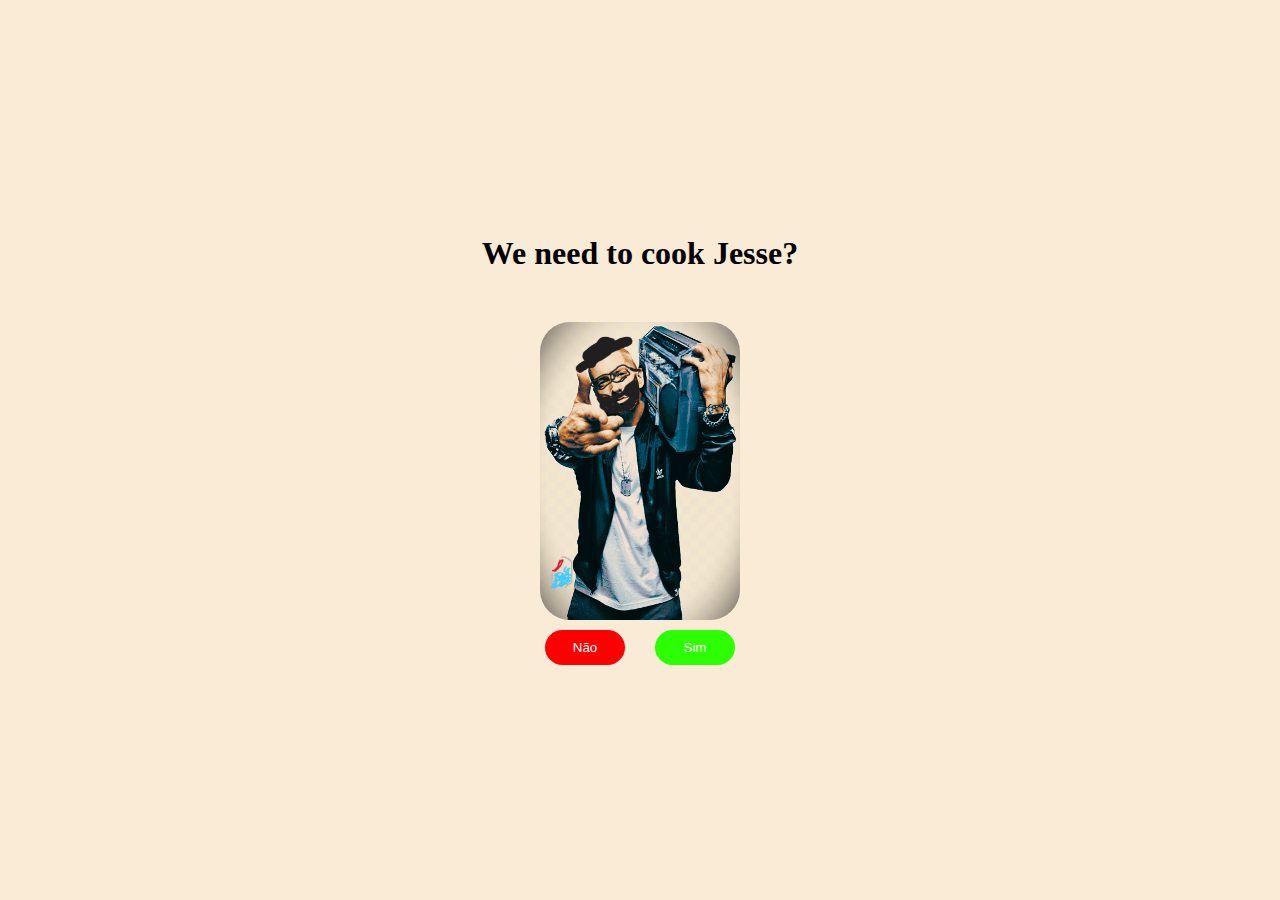
<file: index.html>
<!DOCTYPE html>
<html lang="en">
<head>
    <meta charset="UTF-8">
    <meta name="viewport" content="width=device-width, initial-scale=1.0">
    <title>Prestem atenção</title>
    <script src="https://ajax.googleapis.com/ajax/libs/jquery/3.6.0/jquery.min.js"></script>
     <link rel="stylesheet" href="./styles/styles.css">
</head>
<body>
    <main>
        <div class="content">
            <h1>We need to cook Jesse?</h1>
            <img src="./imagens/as.png" >
            <div class="btn-area">   
                <button id="no">Não</button>
                <button id="yes">Sim</button>
            </div>
        </div>
    </main>
    <script type="text/javascript" src="./js/index.js"></script>
</body>
</html>
</file>
<file: styles/styles.css>
/*Resetar css*/
*{
    margin: 0;
    padding: 0;
}

h1{
text-align: center;
}

main{
    background-color: antiquewhite;
    width: 100vw;
    height: 100vh;
    display: flex;
    justify-content: center;
    align-items: center;
    
}

.content{
    width: 40vw;
    background-color: rgba(255, 255, 255, 0);
    padding: 20px;
    display: flex;
    flex-direction: column;
    justify-content: center;
    align-items: center;
    border-radius: 10px;
}

.content img{
    margin-top: 50px;
    width:200px;
    border-radius: 30px;
}

#no{
    
    background-color: red;
    padding: 10px;
    width: 80px;
    border: none;
    color: white;
    border-radius: 30px;
    margin-top: 10px;
}

#yes{
    background-color: rgb(43, 255, 0);
    padding: 10px;
    width: 80px;
    border: none;
    color: white;
    border-radius: 30px;
    margin-top: 10px;
    
}

button:hover{
    opacity: 0.7;
}
.btn-area{
    display: flex;
    gap: 30px;
    margin-top: 30xp;
}
</file>
